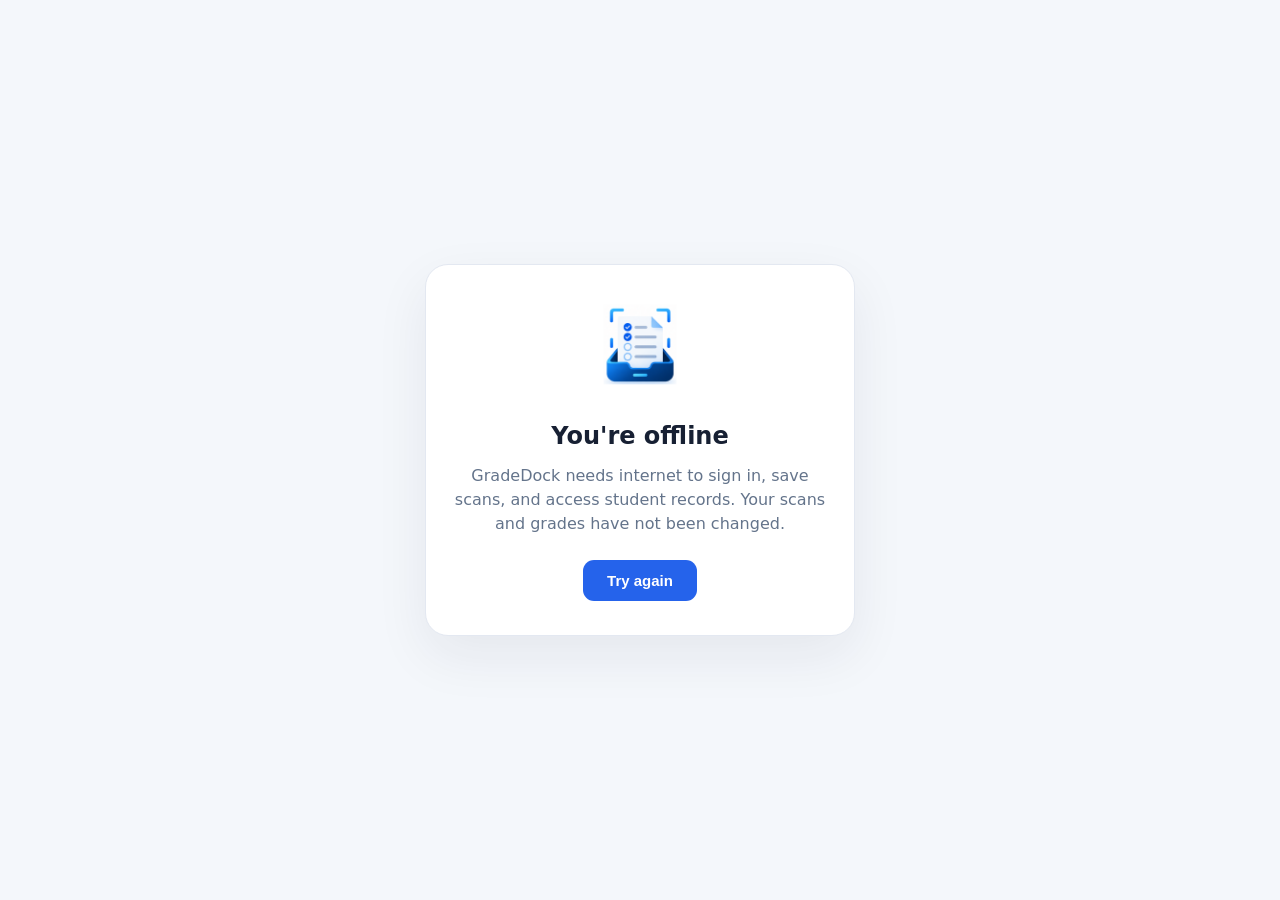
<file: offline.html>
<!doctype html>
<html lang="en">
<head>
  <meta charset="utf-8" />
  <meta name="viewport" content="width=device-width, initial-scale=1" />
  <meta name="theme-color" content="#2563eb" />
  <title>GradeDock — Offline</title>
  <style>
    *{box-sizing:border-box}body{margin:0;min-height:100svh;display:grid;place-items:center;padding:24px;background:#f4f7fb;color:#172033;font:16px/1.5 system-ui,-apple-system,Segoe UI,sans-serif}
    main{width:min(100%,430px);text-align:center;padding:34px 28px;background:white;border:1px solid #e3e8f1;border-radius:23px;box-shadow:0 20px 54px #17203312}
    img{width:92px;height:92px;border-radius:22px}h1{margin:20px 0 10px;font-size:24px}p{color:#64748b;margin:0 0 24px}
    button{background:#2563eb;color:white;border:0;border-radius:11px;padding:12px 24px;font-weight:750;font-size:15px;cursor:pointer}
  </style>
</head>
<body><main><img src="./icons/icon-192.png" alt="GradeDock app icon" /><h1>You're offline</h1><p>GradeDock needs internet to sign in, save scans, and access student records. Your scans and grades have not been changed.</p><button type="button" onclick="location.reload()">Try again</button></main></body>
</html>
</file>
